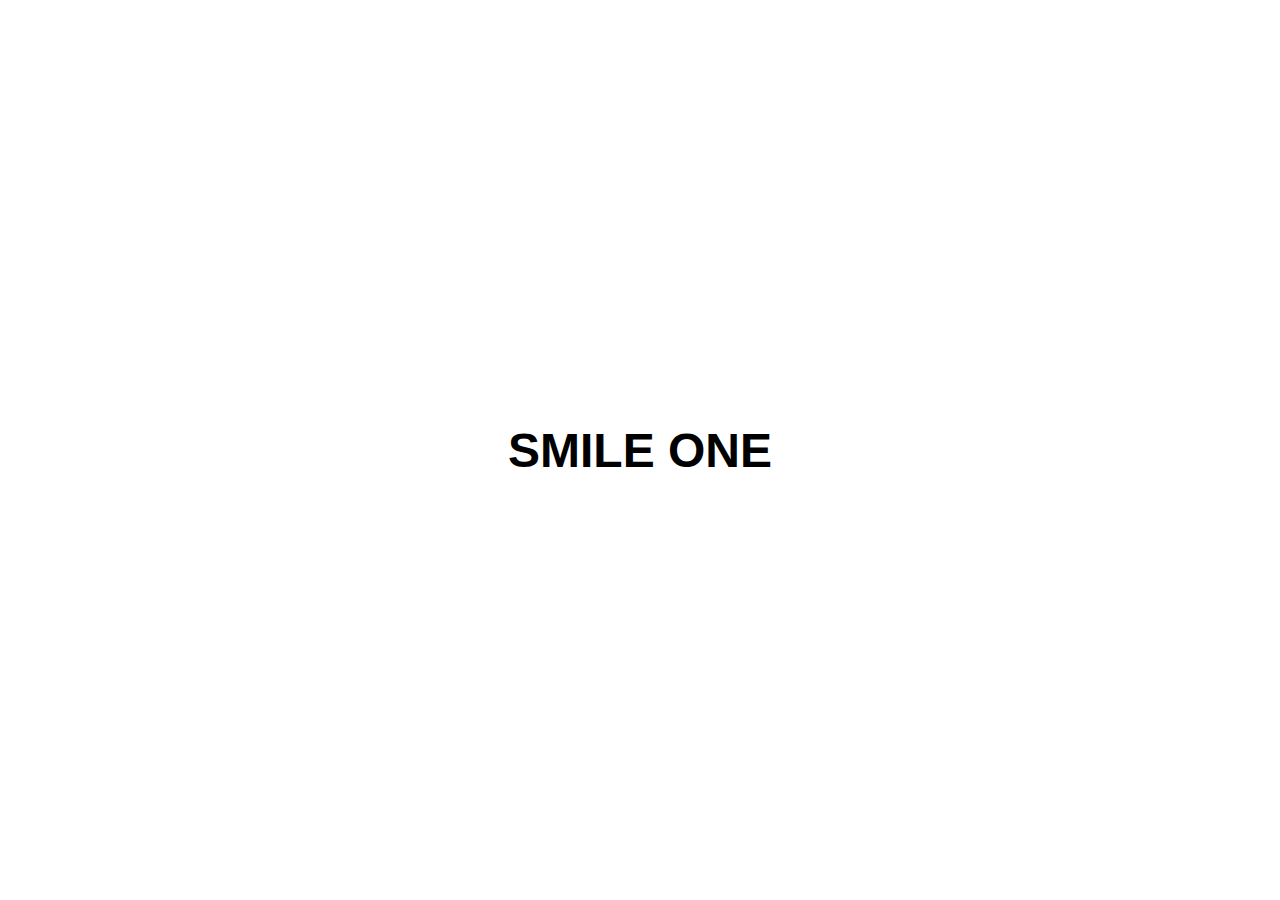
<file: index.html>
<!DOCTYPE html>
<html>
<head>
    <title>SmileOne</title>
    <style>
        body {
            margin: 0;
            height: 100vh;
            display: flex;
            justify-content: center;
            align-items: center;
            font-family: Arial, sans-serif;
        }
        h1 {
            font-size: 3rem;
            text-align: center;
            cursor: pointer; /* Makes the text clickable */
        }
        @media (max-width: 600px) {
            h1 {
                font-size: 2rem;
            }
        }
    </style>
</head>
<body>
    <h1 id="smileText">SMILE ONE</h1>

    <script>
        // Get the h1 element
        const smileText = document.getElementById("smileText");

        // Add a click event listener to change the text color
        smileText.addEventListener("click", function() {
            smileText.style.color = smileText.style.color === "blue" ? "black" : "blue";
        });
    </script>
</body>
</html>
</file>
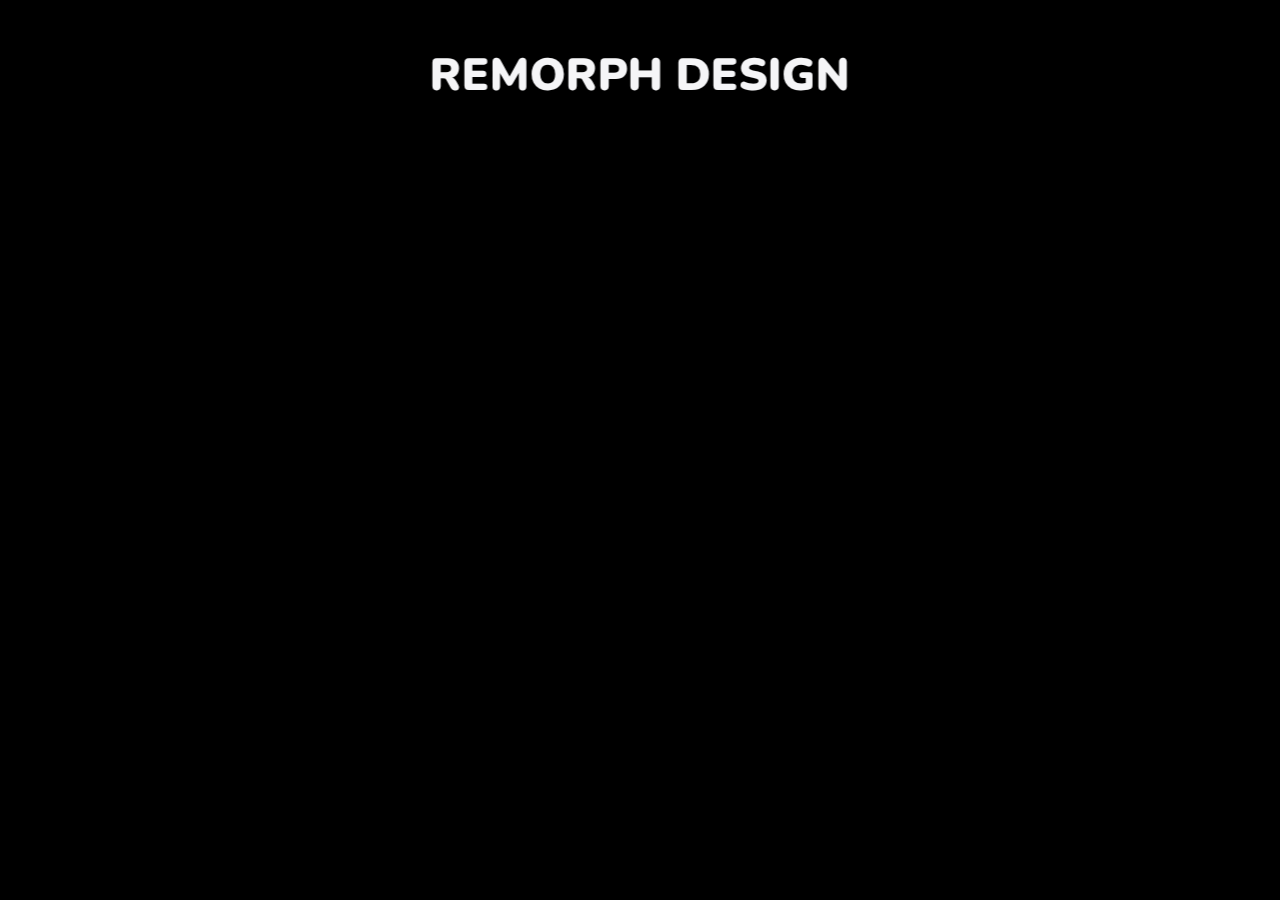
<file: 3D.html>
<!DOCTYPE html>
<html lang="en">
<head>
    <meta charset="UTF-8">
    <meta name="viewport" content="width=device-width, initial-scale=1.0, viewport-fit=cover">
    <meta http-equiv="Cache-Control" content="no-store">
    <title>Remorph Design - 3D</title>
    <link rel="icon" type="image/x-icon" href="/favicon/favicon.ico">
    <link rel="apple-touch-icon" sizes="180x180" href="/favicon/apple-touch-icon.png">
    <link rel="icon" type="image/png" sizes="192x192" href="/favicon/android-chrome-192x192.png">
    <link rel="icon" type="image/png" sizes="512x512" href="/favicon/android-chrome-512x512.png">
    <meta name="msapplication-TileImage" content="/favicon/ms-icon-150x150.png">
    <link rel="stylesheet" href="https://fonts.googleapis.com/css2?family=Nunito:wght@900&display=swap">
    <link rel="stylesheet" href="styles.css">
</head>
<body data-page="3D">
    <div class="container">
        <h1 id="title" class="title at-top">REMORPH DESIGN</h1>
        <div class="loading-message">Loading 3D viewer. This shouldn't take more than a minute.</div>
        <div class="error-message">Failed to load. Reload page or try from another browser or device please.</div>
        <div class="iframe-container">
            <iframe id="fullscreen-iframe" src="https://icloud114617.autodesk360.com/shares/public/SH30dd5QT870c25f12fcad51161a21665f9c?mode=embed" class="fullscreen-iframe" allowfullscreen="true" webkitallowfullscreen="true" mozallowfullscreen="true" frameborder="0"></iframe>
            <div class="iframe-bottom-mask"></div>
        </div>
    </div>
    <script src="scripts.js"></script>
</body>
</html>
</file>
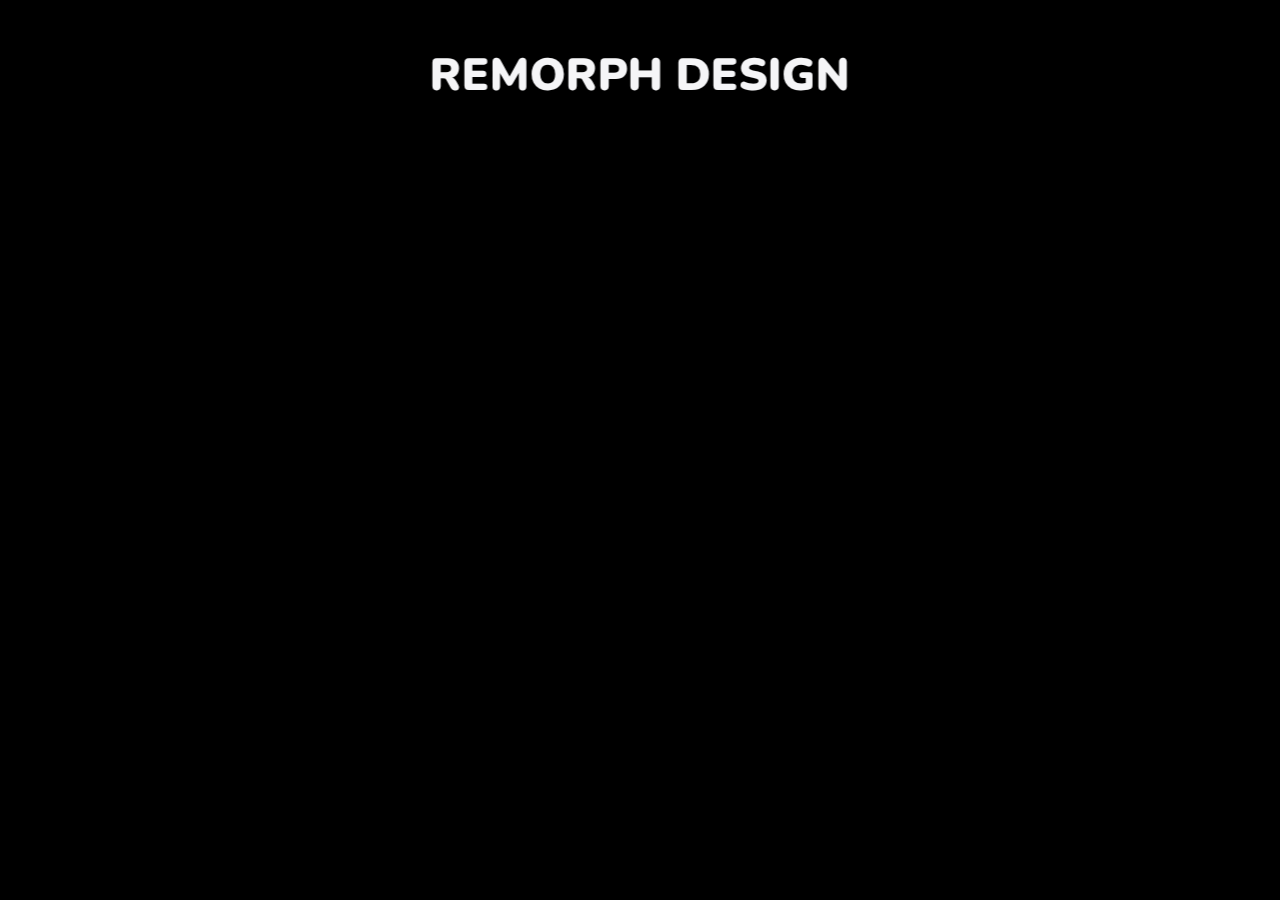
<file: CAD Preview.html>
<!DOCTYPE html>
<html lang="en">
<head>
    <meta charset="UTF-8">
    <meta name="viewport" content="width=device-width, initial-scale=1.0, viewport-fit=cover">
    <meta http-equiv="Cache-Control" content="no-store">
    <meta name="description" content="Endurance Open Source Filament 3D Printer">
    <title>Remorph Design Preview</title>
    <link rel="icon" type="image/x-icon" href="/favicon/favicon.ico">
    <link rel="apple-touch-icon" sizes="180x180" href="/favicon/apple-touch-icon.png">
    <link rel="icon" type="image/png" sizes="192x192" href="/favicon/android-chrome-192x192.png">
    <link rel="icon" type="image/png" sizes="512x512" href="/favicon/android-chrome-512x512.png">
    <meta name="msapplication-TileImage" content="/favicon/ms-icon-150x150.png">
    <link rel="stylesheet" href="https://fonts.googleapis.com/css2?family=Nunito:wght@900&display=swap">
    <link rel="stylesheet" href="styles.css">
</head>
<body data-page="CAD Preview">
    <div class="container">
        <h1 id="title" class="title at-top">REMORPH DESIGN</h1>
        <div class="loading-message">Loading 3D viewer. This shouldn't take more than a minute.</div>
        <div class="error-message">Failed to load. Reload page or try from another browser or device please.</div>
        <div class="iframe-container">
            <iframe id="fullscreen-iframe" src="https://icloud114617.autodesk360.com/shares/public/SH30dd5QT870c25f12fcad51161a21665f9c?mode=embed" class="fullscreen-iframe" allowfullscreen="true" webkitallowfullscreen="true" mozallowfullscreen="true" frameborder="0"></iframe>
            <div class="iframe-bottom-mask"></div>
        </div>
    </div>
    <script src="scripts.js"></script>
</body>
</html>
</file>
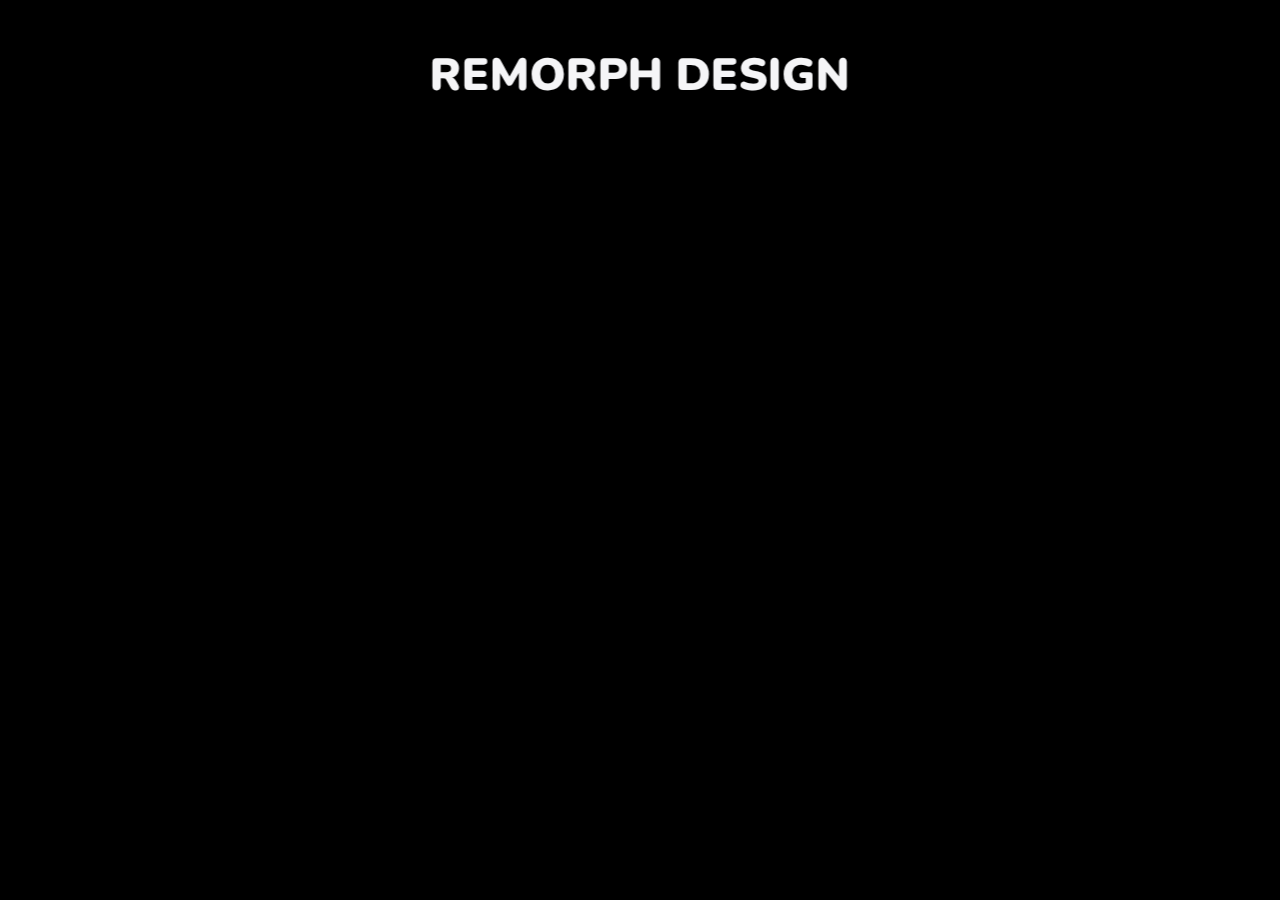
<file: CAD-Preview.html>
<!DOCTYPE html>
<html lang="en">
<head>
    <meta charset="UTF-8">
    <meta name="viewport" content="width=device-width, initial-scale=1.0, viewport-fit=cover">
    <meta http-equiv="Cache-Control" content="no-store">
    <meta name="description" content="Endurance filament 3D printer, with performance and user experience in mind.">
    <title>Remorph Design CAD Preview</title>
    <link rel="icon" type="image/x-icon" href="/favicon/favicon.ico">
    <link rel="apple-touch-icon" sizes="180x180" href="/favicon/apple-touch-icon.png">
    <link rel="icon" type="image/png" sizes="192x192" href="/favicon/android-chrome-192x192.png">
    <link rel="icon" type="image/png" sizes="512x512" href="/favicon/android-chrome-512x512.png">
    <meta name="msapplication-TileImage" content="/favicon/ms-icon-150x150.png">
    <link rel="stylesheet" href="https://fonts.googleapis.com/css2?family=Nunito:wght@900&display=swap">
    <link rel="stylesheet" href="styles.css">
</head>
<body data-page="CAD-Preview">
    <div class="container">
        <h1 id="title" class="title at-top">REMORPH DESIGN</h1>
        <div class="loading-message">Loading 3D viewer. This shouldn't take more than a minute.</div>
        <div class="error-message">Failed to load. Reload page or try from another browser or device please.</div>
        <div class="iframe-container">
            <iframe id="fullscreen-iframe" src="https://icloud114617.autodesk360.com/shares/public/SH30dd5QT870c25f12fcad51161a21665f9c?mode=embed" class="fullscreen-iframe" allowfullscreen="true" webkitallowfullscreen="true" mozallowfullscreen="true" frameborder="0"></iframe>
            <div class="iframe-bottom-mask"></div>
        </div>
    </div>
    <script src="scripts.js"></script>
</body>
</html>
</file>
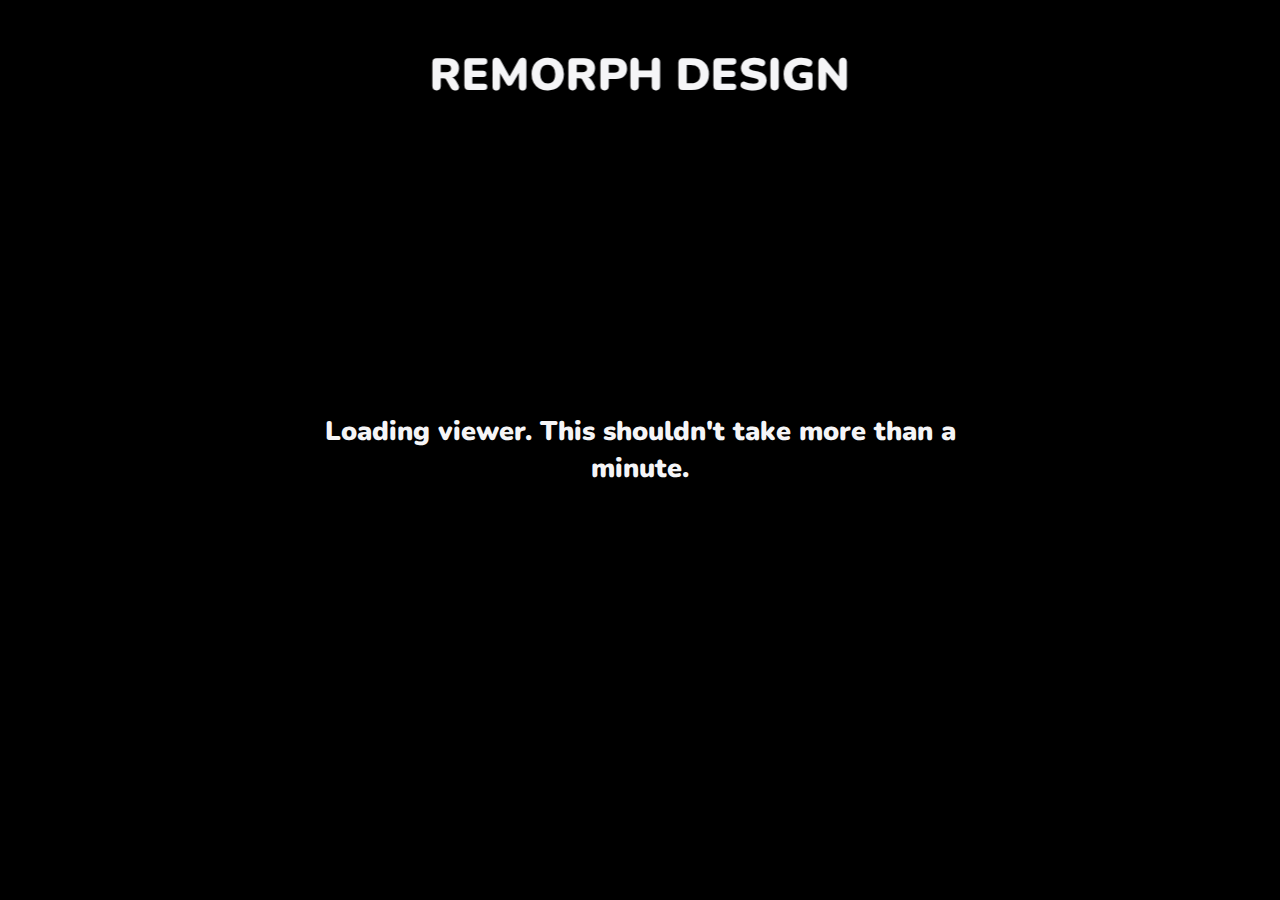
<file: cadpreview.html>
<!DOCTYPE html>
<html lang="en" style="touch-action: none;">
<head>
    <script>
        window.addEventListener('wheel', (e) => {
            if (e.ctrlKey || e.metaKey) e.preventDefault();
        }, { passive: false });
        document.addEventListener('gesturestart', (e) => e.preventDefault());
        document.addEventListener('gesturechange', (e) => e.preventDefault());
        document.addEventListener('gestureend', (e) => e.preventDefault());
        document.addEventListener('touchstart', (e) => {
            if (e.touches.length > 1) e.preventDefault();
        }, { passive: false });
    </script>
    <meta charset="UTF-8">
    <meta name="viewport" content="width=device-width, initial-scale=1.0, maximum-scale=1.0, user-scalable=no, viewport-fit=cover">
    <title>Remorph Design - CAD Preview
    </title> <meta name="description" content="Remorph Design: Open source industrial filament 3D printer. Initial public release early 2026. Remorph Design and features description. N23 BLDC Servos, Maxwell kinematic 307x307x304mm build volume, HEPA/carbon filtration.">
    <meta property="og:title" content="Open Source Remorph Design CAD webviewer, from any browser.">
    <meta property="og:description" content="Open Source Remorph Design CAD webviewer, from any browser.">
    <link rel="icon" type="image/x-icon" href="/favicon/favicon.ico">
    <link rel="apple-touch-icon" sizes="180x180" href="/favicon/apple-touch-icon.png">
    <link rel="icon" type="image/png" sizes="192x192" href="/favicon/android-chrome-192x192.png">
    <link rel="icon" type="image/png" sizes="512x512" href="/favicon/android-chrome-512x512.png">
    <meta name="msapplication-TileImage" content="/favicon/ms-icon-150x150.png">
    <link rel="stylesheet" href="https://fonts.googleapis.com/css2?family=Nunito:wght@900&display=swap">
    <link rel="stylesheet" href="styles.css">
    <style>
        html, body {
            touch-action: none !important;
            overflow: hidden !important;
        }
        .container, .loading-message, .error-message, .iframe-container, .wall-loading-message {
            touch-action: none !important;
        }
        .title {
            z-index: 1000;
        }
        .overlay {
            position: fixed;
            top: 0;
            left: 0;
            width: 100%;
            height: 100%;
            background: rgba(0, 0, 0, 1);
            z-index: 500;
            pointer-events: all !important;
            opacity: 1;
            transition: opacity 0.3s ease;
        }
        .overlay.hidden {
            opacity: 0;
        }
        .wall-loading-message {
            position: absolute;
            top: 50%;
            left: 50%;
            transform: translate(-50%, -50%);
            font-family: 'Nunito', Arial, sans-serif;
            font-weight: 900;
            font-size: calc(6vmin * 0.5);
            color: #f5f5f7;
            text-align: center;
            max-width: 90vw;
            animation: color-glow 2s ease-in-out infinite;
        }
        .loading-message, .error-message {
            display: none;
        }
        .iframe-container {
            opacity: 0;
            transition: opacity 0.3s ease;
        }
        .iframe-container.loaded {
            opacity: 1;
        }
    </style>
</head>
<body data-page="cadpreview" style="touch-action: none;">
    <div class="container">
        <h1 id="title" class="title at-top" title-tooltip="go back">REMORPH DESIGN</h1>
        <div class="overlay">
            <div class="wall-loading-message">Loading viewer. This shouldn't take more than a minute.</div>
        </div>
        <div class="loading-message">Loading viewer. This shouldn't take more than a minute.</div>
        <div class="error-message">Failed to load. Reload page or try from another browser or device please.</div>
        <div class="iframe-container"></div>
    </div>
    <script src="scripts.js"></script>
    <script>
        document.addEventListener('DOMContentLoaded', () => {
            console.log('DOMContentLoaded, starting iframe load');

            // Editable post-load delay (in milliseconds)
            const POST_LOAD_DELAY = 15000; // 15 seconds, change this to adjust delay (e.g., 10000 for 10 seconds)

            const overlay = document.querySelector('.overlay');
            const wallLoadingMessage = document.querySelector('.wall-loading-message');
            const loadingMessage = document.querySelector('.loading-message');
            const errorMessage = document.querySelector('.error-message');
            const iframeContainer = document.querySelector('.iframe-container');

            // Show loading message
            loadingMessage.style.display = 'block';
            console.log('Loading message shown');

            // Create iframe
            const iframe = document.createElement('iframe');
            iframe.id = 'fullscreen-iframe';
            iframe.src = 'https://icloud114617.autodesk360.com/shares/public/SH28cd1QT2badd0ea72b676ccee4ebc95c25?mode=embed';
            iframe.className = 'fullscreen-iframe';
            iframe.setAttribute('allowfullscreen', 'true');
            iframe.setAttribute('webkitallowfullscreen', 'true');
            iframe.setAttribute('mozallowfullscreen', 'true');
            iframe.setAttribute('frameborder', '0');
            console.log('Iframe created');

            // Create bottom mask
            const bottomMask = document.createElement('div');
            bottomMask.className = 'iframe-bottom-mask';
            console.log('Bottom mask created');

            // Append iframe and mask
            iframeContainer.appendChild(iframe);
            iframeContainer.appendChild(bottomMask);
            console.log('Iframe and mask appended');

            // Handle iframe load
            let hasLoaded = false;
            iframe.addEventListener('load', () => {
                console.log('Iframe load event triggered');
                try {
                    hasLoaded = true;
                    // Wait POST_LOAD_DELAY (7 seconds) after load
                    setTimeout(() => {
                        if (hasLoaded) {
                            loadingMessage.style.display = 'none';
                            overlay.classList.add('hidden');
                            setTimeout(() => {
                                overlay.style.display = 'none'; // Fully remove after fade
                            }, 300); // Match transition duration
                            iframeContainer.classList.add('loaded');
                            console.log(`Overlay hidden after ${POST_LOAD_DELAY/1000}-second post-load delay, iframe content likely rendered`);
                        }
                    }, POST_LOAD_DELAY);
                } catch (e) {
                    console.log('Iframe load error:', e);
                    // Defer error handling to timeout
                }
            });

            // Handle iframe timeout for error message
            setTimeout(() => {
                console.log('Iframe timeout triggered');
                if (!hasLoaded) {
                    loadingMessage.style.display = 'none';
                    errorMessage.style.display = 'block';
                    overlay.classList.add('hidden');
                    setTimeout(() => {
                        overlay.style.display = 'none';
                    }, 300);
                    console.log('Error message shown due to timeout, overlay hidden');
                }
            }, 59000);
        });
    </script>
</body>
</html>
</file>
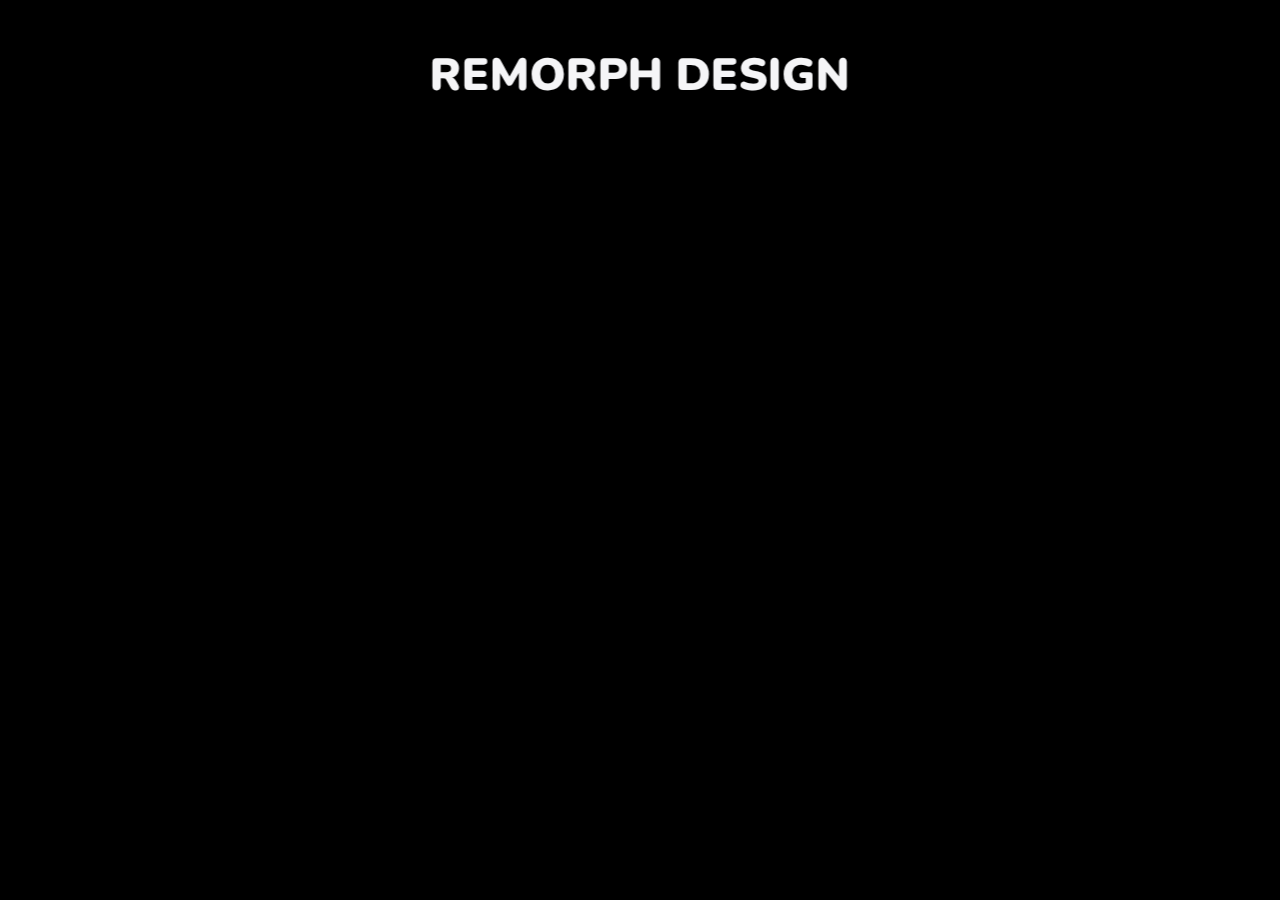
<file: cadreview.html>
<!DOCTYPE html>
<html lang="en">
<head>
    <meta charset="UTF-8">
    <meta name="viewport" content="width=device-width, initial-scale=1.0, viewport-fit=cover">
    <meta http-equiv="Cache-Control" content="no-store">
    <meta name="description" content="Endurance filament 3D printer, with performance and user experience in mind.">
    <title>Remorph Design - CAD Preview</title>
    <link rel="icon" type="image/x-icon" href="/favicon/favicon.ico">
    <link rel="apple-touch-icon" sizes="180x180" href="/favicon/apple-touch-icon.png">
    <link rel="icon" type="image/png" sizes="192x192" href="/favicon/android-chrome-192x192.png">
    <link rel="icon" type="image/png" sizes="512x512" href="/favicon/android-chrome-512x512.png">
    <meta name="msapplication-TileImage" content="/favicon/ms-icon-150x150.png">
    <link rel="stylesheet" href="https://fonts.googleapis.com/css2?family=Nunito:wght@900&display=swap">
    <link rel="stylesheet" href="styles.css">
</head>
<body data-page="cadpreview">
    <div class="container">
        <h1 id="title" class="title at-top">REMORPH DESIGN</h1>
        <div class="loading-message">Loading 3D viewer. This shouldn't take more than a minute.</div>
        <div class="error-message">Failed to load. Reload page or try from another browser or device please.</div>
        <div class="iframe-container">
            <iframe id="fullscreen-iframe" src="https://icloud114617.autodesk360.com/shares/public/SH30dd5QT870c25f12fcad51161a21665f9c?mode=embed" class="fullscreen-iframe" allowfullscreen="true" webkitallowfullscreen="true" mozallowfullscreen="true" frameborder="0"></iframe>
            <div class="iframe-bottom-mask"></div>
        </div>
    </div>
    <script src="scripts.js"></script>
</body>
</html>
</file>
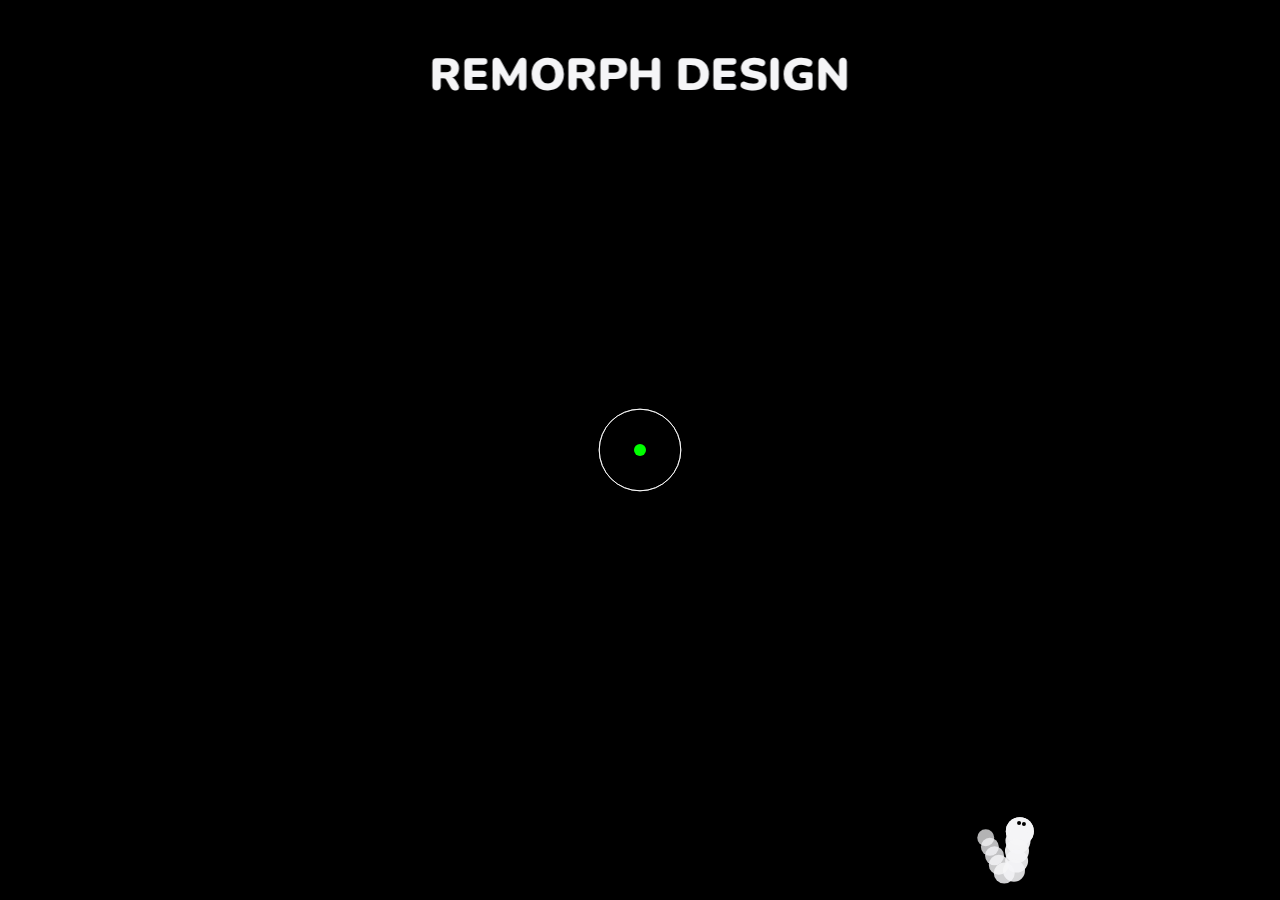
<file: feed.html>
<!DOCTYPE html>
<html lang="en">
<head>
    <meta charset="UTF-8">
    <meta name="viewport" content="width=device-width, initial-scale=1.0, maximum-scale=1.0, user-scalable=no, viewport-fit=cover">
    <title>Remorph Design</title>
    <link rel="icon" type="image/x-icon" href="/favicon/favicon.ico">
    <link rel="apple-touch-icon" sizes="180x180" href="/favicon/apple-touch-icon.png">
    <link rel="icon" type="image/png" sizes="192x192" href="/favicon/android-chrome-192x192.png">
    <link rel="icon" type="image/png" sizes="512x512" href="/favicon/android-chrome-512x512.png">
    <meta name="msapplication-TileImage" content="/favicon/ms-icon-150x150.png">
    <link rel="stylesheet" href="https://fonts.googleapis.com/css2?family=Nunito:wght@600;900&display=swap">
    <link rel="stylesheet" href="./styles.css">
    <style>
        [data-page="feed"] {
            touch-action: none;
            overflow: hidden;
            margin: 0;
            padding: 0;
        }
        [data-page="feed"] .title {
        cursor: pointer;
        z-index: 10;
        }
        [data-page="feed"] .container {
            touch-action: none;
            overflow: hidden;
            position: relative;
            margin: 0;
            padding: 0;
        }
        [data-page="feed"] #QuantumWaffle {
            position: absolute;
            top: 0;
            left: 0;
            width: 100vw;
            height: 100dvh;
            z-index: 1;
            touch-action: none;
        }
        [data-page="feed"] div#GizmoFluff.yap-buttons {
            display: flex;
            flex-direction: column;
            justify-content: center;
            align-items: center;
            gap: 6vmin;
            position: fixed;
            top: 50%;
            left: 50%;
            transform: translate(-50%, -50%);
            margin: 0;
            padding: 0;
            z-index: 2;
            touch-action: none;
        }
        [data-page="feed"] div#GizmoFluff.yap-buttons.hidden {
            display: none;
            visibility: hidden;
            pointer-events: none;
        }
        [data-page="feed"] div#GizmoFluff.yap-buttons button.yap-button {
            display: flex;
            justify-content: center;
            align-items: center;
            background: none;
            border: 2px solid #f5f5f7;
            border-radius: 1vmin;
            cursor: pointer;
            padding: 1.5vmin 3vmin;
            transition: transform 0.08s ease;
            touch-action: none;
            font-family: 'Nunito', sans-serif;
            font-weight: 600;
            font-size: 2.5vmin;
            color: #f5f5f7;
            text-align: center;
            white-space: nowrap;
            box-sizing: border-box;
            width: 25vmin;
            min-width: 25vmin;
            height: 8vmin;
            min-height: 8vmin;
            transform-origin: center;
        }
        [data-page="feed"] div#GizmoFluff.yap-buttons button.yap-button.tapped {
            transform: scale(0.9);
        }
        @media (max-width: 666px) {
            [data-page="feed"] div#GizmoFluff.yap-buttons {
                gap: 8vmin;
            }
            [data-page="feed"] div#GizmoFluff.yap-buttons button.yap-button {
                font-size: 4vmin;
                width: 42vmin;
                min-width: 42vmin;
                height: 12vmin;
                min-height: 12vmin;
                border-radius: 2vmin;
            }
            [data-page="feed"] div#GizmoFluff.yap-buttons button.yap-button.tapped {
                transform: scale(0.9);
            }
        }
    </style>
</head>
<body data-page="feed">
    <div class="container">
        <h1 id="title" class="title at-top">REMORPH DESIGN</h1>
        <canvas id="QuantumWaffle"></canvas>
        <div id="GizmoFluff" class="yap-buttons hidden">
            <button id="NoodleZap1" class="yap-button">COPY</button>
            <button id="NoodleZap2" class="yap-button">OPEN FORM</button>
        </div>
    </div>
    <script src="./scripts.js"></script>
    <script src="./yap.js"></script>
</body>
</html>
</file>
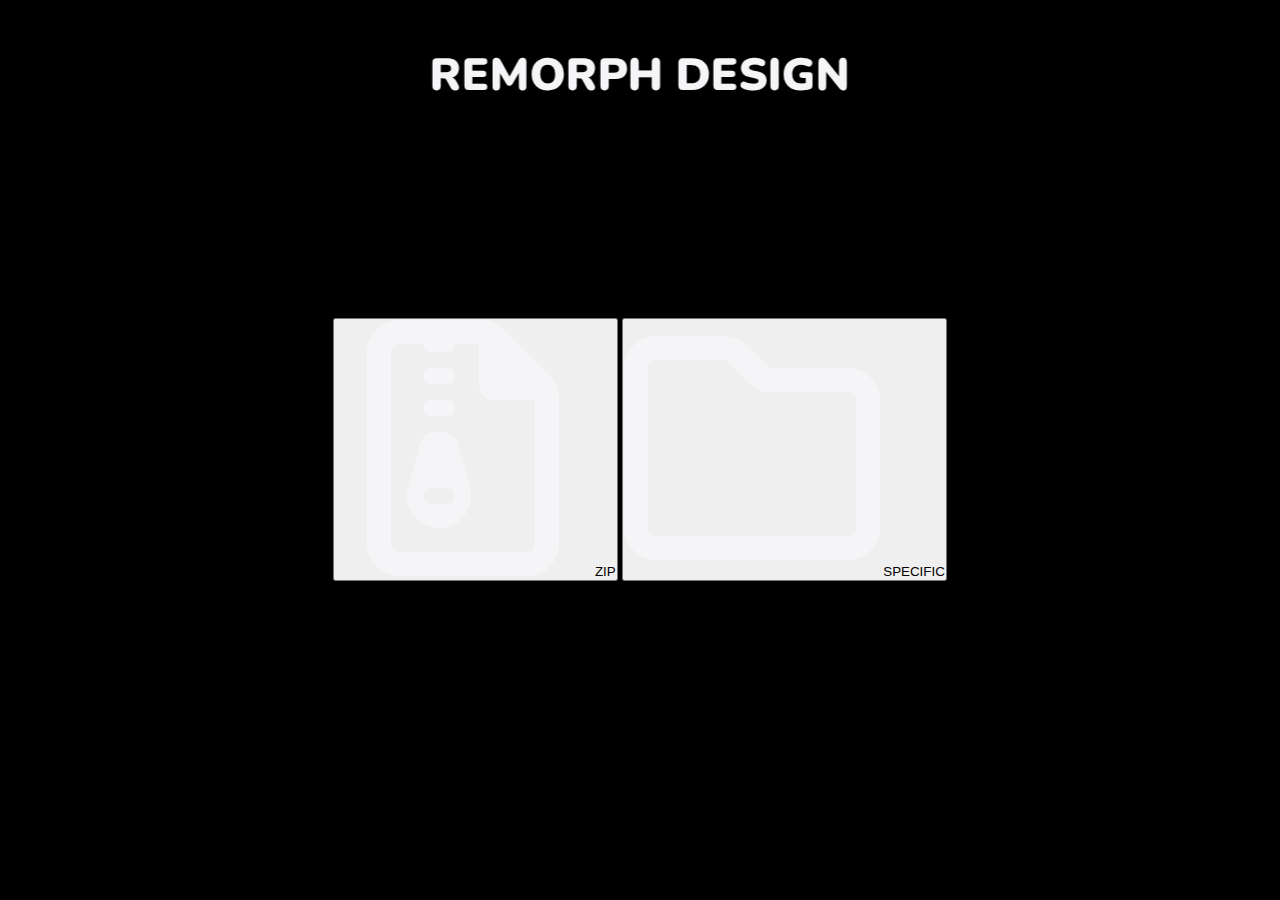
<file: files.html>
<!DOCTYPE html>
<html lang="en">
<head>
    <meta charset="UTF-8">
    <meta name="viewport" content="width=device-width, initial-scale=1.0, maximum-scale=1.0, user-scalable=no, viewport-fit=cover">
    <meta name="description" content="Endurance filament 3D printer, with performance and user experience in mind.">
    <title>Remorph Design - Files</title>
    <link rel="icon" type="image/x-icon" href="/favicon/favicon.ico">
    <link rel="apple-touch-icon" sizes="180x180" href="/favicon/apple-touch-icon.png">
    <link rel="icon" type="image/png" sizes="192x192" href="/favicon/android-chrome-192x192.png">
    <link rel="icon" type="image/png" sizes="512x512" href="/favicon/android-chrome-512x512.png">
    <meta name="msapplication-TileImage" content="/favicon/ms-icon-150x150.png">
    <link rel="stylesheet" href="https://fonts.googleapis.com/css2?family=Nunito:wght@900&display=swap">
    <link rel="stylesheet" href="styles.css?t=20250425">
</head>
<body data-page="files">
    <div class="container">
        <h1 id="title" class="title at-top">REMORPH DESIGN</h1>
        <div class="file-buttons">
            <button class="file-button">
                <img src="/images/zip_icon.png" alt="ZIP Download" class="file-icon">
                <span class="file-title">ZIP</span>
            </button>
            <button class="file-button">
                <img src="/images/folder_icon.png" alt="Specific Files" class="file-icon">
                <span class="file-title">SPECIFIC</span>
            </button>
        </div>
    </div>
    <script src="scripts.js?t=20250425"></script>
</body>
</html>
</file>
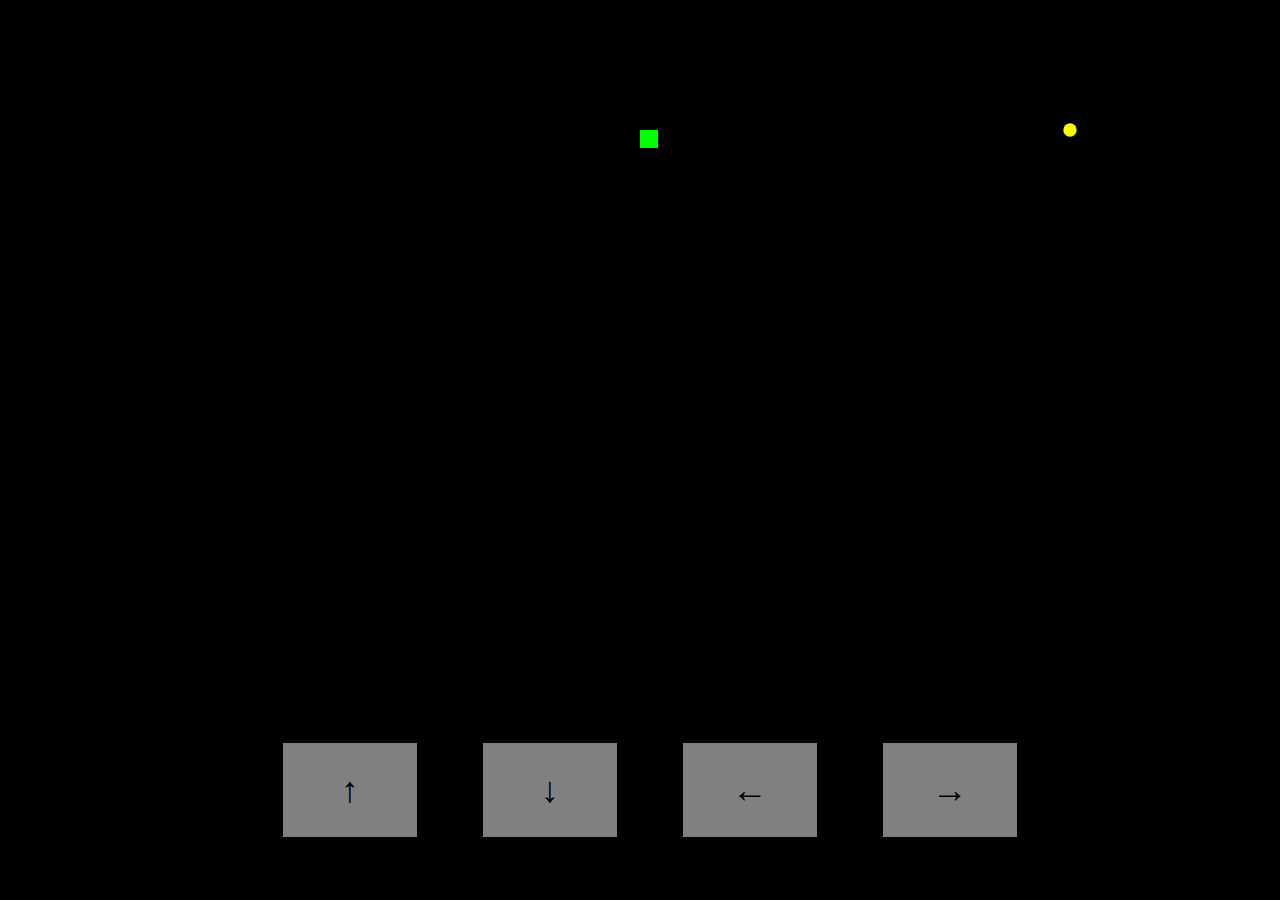
<file: mail.html>
<!DOCTYPE html>
<html lang="en">
<head>
    <meta charset="UTF-8">
    <meta name="viewport" content="width=device-width, initial-scale=1.0">
    <title>Snake Game</title>
    <style>
        body {
            display: flex;
            flex-direction: column;
            align-items: center;
            justify-content: center;
            height: 100vh;
            margin: 0;
            background-color: #000;
            font-family: Arial, sans-serif;
            color: white;
            overflow: hidden;
            padding-top: env(safe-area-inset-top);
            padding-bottom: env(safe-area-inset-bottom);
            padding-left: env(safe-area-inset-left);
            padding-right: env(safe-area-inset-right);
        }
        #gameCanvas {
            width: 100vw;
            height: 100vh;
            background-color: transparent;
            position: relative;
            z-index: 1;
            max-width: 100%;
            max-height: 100%;
        }
        #revealedImage {
            display: none;
            position: fixed;
            top: env(safe-area-inset-top);
            left: env(safe-area-inset-left);
            width: 100vw;
            height: 100vh;
            max-width: 100%;
            max-height: 100%;
            object-fit: contain;
            opacity: 0;
            z-index: -1;
            transition: opacity 0.5s ease;
        }
        #resetButton, #upButton, #downButton, #leftButton, #rightButton {
            display: none;
            position: fixed;
            font-size: 36px;
            background-color: #fff;
            border: 3px solid #000;
            border-radius: 0;
            color: #000;
            cursor: pointer;
            z-index: 5;
            display: flex;
            align-items: center;
            justify-content: center;
            text-align: center;
            opacity: 0.5;
        }
        #resetButton {
            left: 50%;
            transform: translateX(-50%);
            width: 580px;
            height: 100px;
        }
        #resetButton:active, #upButton:active, #downButton:active, #leftButton:active, #rightButton:active {
            background-color: #ccc;
            opacity: 0.5;
        }
        @media (max-width: 600px) {
            #resetButton {
                font-size: 28px;
                width: calc(90vw - 20px - env(safe-area-inset-left) - env(safe-area-inset-right));
                max-width: 464px;
                height: 80px;
            }
            #upButton, #downButton, #leftButton, #rightButton {
                font-size: 24px;
            }
        }
    </style>
</head>
<body>
    <canvas id="gameCanvas"></canvas>
    <button id="resetButton"></button>
    <button id="upButton">↑</button>
    <button id="downButton">↓</button>
    <button id="leftButton">←</button>
    <button id="rightButton">→</button>
    <img id="revealedImage" src="/images/box.png" alt="Box">
    <script>
        const canvas = document.getElementById('gameCanvas');
        const ctx = canvas.getContext('2d');
        const resetButton = document.getElementById('resetButton');
        const upButton = document.getElementById('upButton');
        const downButton = document.getElementById('downButton');
        const leftButton = document.getElementById('leftButton');
        const rightButton = document.getElementById('rightButton');
        const revealedImage = document.getElementById('revealedImage');
        const offscreenCanvas = document.createElement('canvas');
        const offscreenCtx = offscreenCanvas.getContext('2d');
        let gridSize = 20;
        let tileCountX, tileCountY;
        let snake, food, direction, gameLoop;
        let buttonAreas = [];
        let eatenFoodPositions = [];
        let foodEatenTotal = 0;
        let foodEatenCurrent = 0;
        let isGameOver = false;
        let hasFadedOut = false;
        let lastTime = 0;
        const baseMoveDuration = 100;
        let moveDuration = baseMoveDuration;
        let moveProgress = 0;
        const maxFoodPlacementRetries = 200;
        let speedMultiplier = 1;
        const maxSpeedMultiplier = 6;
        const accelerationRate = 0.02;
        let heldKeys = new Set();
        function updateButtonAreas() {
            buttonAreas = [];
            const buttonWidth = 7;
            const buttonHeight = 5;
            const gap = 3;
            const totalWidth = 4 * buttonWidth + 3 * gap;
            const startX = Math.floor((tileCountX - totalWidth) / 2) + 1;
            const startY = tileCountY - buttonHeight - 3;
            buttonAreas.push({ x: startX, y: startY, width: buttonWidth, height: buttonHeight });
            buttonAreas.push({ x: startX + buttonWidth + gap, y: startY, width: buttonWidth, height: buttonHeight });
            buttonAreas.push({ x: startX + 2 * (buttonWidth + gap), y: startY, width: buttonWidth, height: buttonHeight });
            buttonAreas.push({ x: startX + 3 * (buttonWidth + gap), y: startY, width: buttonWidth, height: buttonHeight });
            const safeAreaBottom = parseFloat(getComputedStyle(document.body).paddingBottom) || 0;
            const safeAreaLeft = parseFloat(getComputedStyle(document.body).paddingLeft) || 0;
            const buttonPixelWidth = buttonWidth * gridSize;
            const buttonPixelHeight = buttonHeight * gridSize;
            upButton.style.width = `${buttonPixelWidth}px`;
            upButton.style.height = `${buttonPixelHeight}px`;
            upButton.style.left = `${startX * gridSize + safeAreaLeft}px`;
            upButton.style.bottom = `${(tileCountY - startY - buttonHeight) * gridSize + safeAreaBottom}px`;
            downButton.style.width = `${buttonPixelWidth}px`;
            downButton.style.height = `${buttonPixelHeight}px`;
            downButton.style.left = `${(startX + buttonWidth + gap) * gridSize + safeAreaLeft}px`;
            downButton.style.bottom = `${(tileCountY - startY - buttonHeight) * gridSize + safeAreaBottom}px`;
            leftButton.style.width = `${buttonPixelWidth}px`;
            leftButton.style.height = `${buttonPixelHeight}px`;
            leftButton.style.left = `${(startX + 2 * (buttonWidth + gap)) * gridSize + safeAreaLeft}px`;
            leftButton.style.bottom = `${(tileCountY - startY - buttonHeight) * gridSize + safeAreaBottom}px`;
            rightButton.style.width = `${buttonPixelWidth}px`;
            rightButton.style.height = `${buttonPixelHeight}px`;
            rightButton.style.left = `${(startX + 3 * (buttonWidth + gap)) * gridSize + safeAreaLeft}px`;
            rightButton.style.bottom = `${(tileCountY - startY - buttonHeight) * gridSize + safeAreaBottom}px`;
        }
        function isPointInButtons(x, y) {
            return buttonAreas.some(area => 
                x >= area.x &&
                x < area.x + area.width &&
                y >= area.y &&
                y < area.y + area.height
            );
        }
        function isPointNearButtons(x, y) {
            const buffer = 3;
            return buttonAreas.some(area => 
                x >= area.x - buffer &&
                x < area.x + area.width + buffer &&
                y >= area.y - buffer &&
                y < area.y + area.height + buffer
            );
        }
        function isAccelerating() {
            if (heldKeys.has('ArrowUp') && direction.y === -1) return true;
            if (heldKeys.has('ArrowDown') && direction.y === 1) return true;
            if (heldKeys.has('ArrowLeft') && direction.x === -1) return true;
            if (heldKeys.has('ArrowRight') && direction.x === 1) return true;
            return false;
        }
        function initGame() {
            if (gameLoop) cancelAnimationFrame(gameLoop);
            const totalButtonWidthCases = 4 * 7 + 3 * 3;
            gridSize = Math.max(12, Math.min(20, Math.floor(Math.max(100, window.innerWidth) * 0.9 / totalButtonWidthCases)));
            tileCountX = Math.floor(Math.max(100, window.innerWidth) / gridSize);
            tileCountY = Math.floor(Math.max(100, window.innerHeight) / gridSize);
            canvas.width = tileCountX * gridSize;
            canvas.height = tileCountY * gridSize;
            offscreenCanvas.width = canvas.width;
            offscreenCanvas.height = canvas.height;
            updateButtonAreas();
            resetButton.style.bottom = `calc(${3 * gridSize}px + env(safe-area-inset-bottom))`;
            snake = [{ x: Math.floor(tileCountX / 2), y: 0, renderX: Math.floor(tileCountX / 2), renderY: 0 }];
            direction = { x: 0, y: 1 };
            foodEatenCurrent = 0;
            foodEatenTotal = 0;
            eatenFoodPositions = [];
            isGameOver = false;
            moveProgress = 0;
            speedMultiplier = 1;
            moveDuration = baseMoveDuration;
            heldKeys.clear();
            resetButton.style.display = 'none';
            upButton.style.display = 'flex';
            downButton.style.display = 'flex';
            leftButton.style.display = 'flex';
            rightButton.style.display = 'flex';
            canvas.style.display = 'block';
            revealedImage.style.display = 'none';
            food = null;
            placeFood();
            draw();
            lastTime = performance.now();
            gameLoop = requestAnimationFrame(gameTick);
        }
        function placeFood(retryCount = 0) {
            if (retryCount >= maxFoodPlacementRetries) {
                food = { x: 3, y: 3 };
                return;
            }
            const edgeBuffer = 3;
            food = {
                x: Math.floor(Math.random() * (tileCountX - 2 * edgeBuffer)) + edgeBuffer,
                y: Math.floor(Math.random() * (tileCountY - 2 * edgeBuffer)) + edgeBuffer
            };
            if (snake.some(segment => segment.x === food.x && segment.y === food.y) ||
                isPointNearButtons(food.x, food.y)) {
                placeFood(retryCount + 1);
            }
        }
        function draw() {
            offscreenCtx.clearRect(0, 0, offscreenCanvas.width, offscreenCanvas.height);
            snake.forEach((segment, index) => {
                offscreenCtx.fillStyle = index === 0 ? '#0f0' : '#0a0';
                offscreenCtx.fillRect(segment.renderX * gridSize, segment.renderY * gridSize, gridSize - 2, gridSize - 2);
            });
            if (food) {
                offscreenCtx.fillStyle = '#ff0';
                offscreenCtx.beginPath();
                offscreenCtx.arc(
                    food.x * gridSize + gridSize / 2,
                    food.y * gridSize + gridSize / 2,
                    gridSize / 3,
                    0,
                    Math.PI * 2
                );
                offscreenCtx.fill();
            }
            ctx.clearRect(0, 0, canvas.width, canvas.height);
            ctx.drawImage(offscreenCanvas, 0, 0);
        }
        function gameTick(timestamp) {
            if (isGameOver) return;
            const deltaTime = Math.min(timestamp - lastTime, 100);
            lastTime = timestamp;
            if (isAccelerating()) {
                speedMultiplier = Math.min(speedMultiplier + accelerationRate, maxSpeedMultiplier);
            } else {
                speedMultiplier = 1;
            }
            moveDuration = baseMoveDuration / speedMultiplier;
            moveProgress += deltaTime / moveDuration;
            if (moveProgress >= 1) {
                update();
                moveProgress = 0;
            }
            snake.forEach((segment, index) => {
                if (index === 0) {
                    segment.renderX = segment.x + direction.x * moveProgress;
                    segment.renderY = segment.y + direction.y * moveProgress;
                } else {
                    const prevSegment = snake[index - 1];
                    const dx = prevSegment.x - segment.x;
                    const dy = prevSegment.y - segment.y;
                    segment.renderX = segment.x + dx * moveProgress;
                    segment.renderY = segment.y + dy * moveProgress;
                }
            });
            draw();
            gameLoop = requestAnimationFrame(gameTick);
        }
        function update() {
            const head = { x: snake[0].x + direction.x, y: snake[0].y + direction.y };
            if (head.x < 0 || head.x >= tileCountX || head.y < 0 || head.y >= tileCountY || isPointInButtons(head.x, head.y)) {
                gameOver();
                return;
            }
            for (let i = 1; i < snake.length; i++) {
                if (head.x === snake[i].x && head.y === snake[i].y) {
                    gameOver();
                    return;
                }
            }
            snake.unshift({ x: head.x, y: head.y, renderX: head.x, renderY: head.y });
            if (food && head.x === food.x && head.y === food.y) {
                foodEatenTotal++;
                foodEatenCurrent++;
                eatenFoodPositions.push({ x: food.x, y: food.y });
                placeFood();
                if (!hasFadedOut && foodEatenCurrent >= 2) {
                    revealedImage.style.display = 'block';
                    revealedImage.style.opacity = foodEatenCurrent === 2 ? 0.5 : Math.max(0, parseFloat(revealedImage.style.opacity) - 0.1);
                    if (revealedImage.style.opacity <= 0) {
                        hasFadedOut = true;
                        revealedImage.style.display = 'none';
                    }
                }
            }
            const tail = snake[snake.length - 1];
            const foodIndex = eatenFoodPositions.findIndex(pos => pos.x === tail.x && pos.y === tail.y);
            if (foodIndex !== -1) {
                eatenFoodPositions.splice(foodIndex, 1);
            } else {
                snake.pop();
            }
        }
        function gameOver() {
            if (isGameOver) return;
            isGameOver = true;
            resetButton.textContent = foodEatenTotal;
            resetButton.style.display = 'flex';
            upButton.style.display = 'none';
            downButton.style.display = 'none';
            leftButton.style.display = 'none';
            rightButton.style.display = 'none';
            cancelAnimationFrame(gameLoop);
        }
        document.addEventListener('keydown', (e) => {
            if (isGameOver) return;
            if (e.key === 'ArrowUp' && direction.y === 0) direction = { x: 0, y: -1 };
            if (e.key === 'ArrowDown' && direction.y === 0) direction = { x: 0, y: 1 };
            if (e.key === 'ArrowLeft' && direction.x === 0) direction = { x: -1, y: 0 };
            if (e.key === 'ArrowRight' && direction.x === 0) direction = { x: 1, y: 0 };
            heldKeys.add(e.key);
        });
        document.addEventListener('keyup', (e) => {
            heldKeys.delete(e.key);
        });
        upButton.addEventListener('click', () => {
            if (isGameOver) return;
            if (direction.y === 0) direction = { x: 0, y: -1 };
        });
        downButton.addEventListener('click', () => {
            if (isGameOver) return;
            if (direction.y === 0) direction = { x: 0, y: 1 };
        });
        leftButton.addEventListener('click', () => {
            if (isGameOver) return;
            if (direction.x === 0) direction = { x: -1, y: 0 };
        });
        rightButton.addEventListener('click', () => {
            if (isGameOver) return;
            if (direction.x === 0) direction = { x: 1, y: 0 };
        });
        resetButton.addEventListener('click', () => {
            foodEatenTotal = 0;
            initGame();
        });
        window.addEventListener('resize', initGame);
        initGame();
    </script>
</body>
</html>
</file>
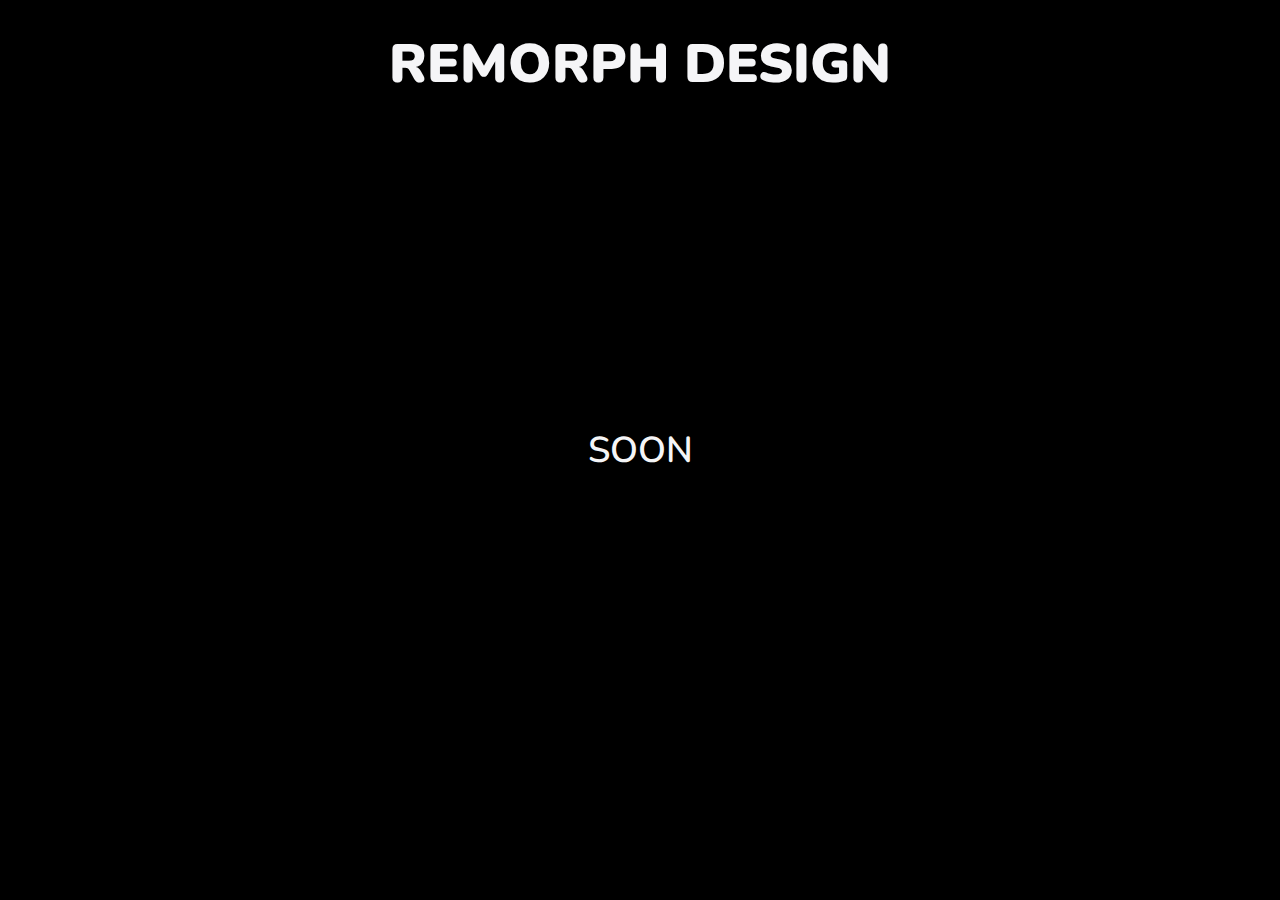
<file: more.html>
<!DOCTYPE html>
<html lang="en">
<head>
    <meta charset="UTF-8">
    <meta name="viewport" content="width=device-width, initial-scale=1.0, maximum-scale=1.0, user-scalable=no, viewport-fit=cover">
    <title>Remorph Design - Shop</title>
    <link rel="icon" type="image/x-icon" href="/favicon/favicon.ico">
    <link rel="apple-touch-icon" sizes="180x180" href="/favicon/apple-touch-icon.png">
    <link rel="icon" type="image/png" sizes="192x192" href="/favicon/android-chrome-192x192.png">
    <link rel="icon" type="image/png" sizes="512x512" href="/favicon/android-chrome-512x512.png">
    <meta name="msapplication-TileImage" content="/favicon/ms-icon-150x150.png">
    <link rel="stylesheet" href="https://fonts.googleapis.com/css2?family=Nunito:wght@900&display=swap">
    <style>
        :root {
            --title-font-size: 6vmin;
            --menu-font-size: 4vmin;
            --transition-duration: 0.3s;
            --safe-area-top: env(safe-area-inset-top, 0);
            --viewport-height: 100vh;
            --transition-easing: cubic-bezier(0, 0, 0.58, 1);
        }

        @media (max-width: 666px) {
            :root {
                --title-font-size: 7vmin;
                --menu-font-size: 6vmin;
            }
        }

        @supports (height: 100dvh) {
            :root {
                --viewport-height: 100dvh;
            }
        }

        * {
            margin: 0;
            padding: 0;
            box-sizing: border-box;
        }

        html, body {
            width: 100vw;
            height: var(--viewport-height);
            min-height: var(--viewport-height);
            font-family: 'Nunito', Arial, sans-serif;
            background: black;
            overflow: hidden;
            overscroll-behavior: none;
            touch-action: none;
            -webkit-user-select: none;
            user-select: none;
            -webkit-text-size-adjust: none;
            -webkit-touch-callout: none;
        }

        .container {
            width: 100vw;
            height: var(--viewport-height);
            display: flex;
            flex-direction: column;
            align-items: center;
            justify-content: center;
            position: relative;
            overflow: hidden;
            touch-action: none;
            -webkit-user-select: none;
            user-select: none;
        }

        .title {
            font-size: var(--title-font-size);
            color: #f5f5f7;
            font-weight: 900;
            text-align: center;
            position: fixed; /* Changed from absolute to fixed for consistent positioning */
            top: calc(0.5 * var(--title-font-size) + var(--safe-area-top));
            left: 50%;
            transform: translateX(-50%);
            width: 100%; /* Ensure full width for centering */
            max-width: 90vw; /* Prevent overflow on narrow screens */
            white-space: nowrap;
            backface-visibility: hidden;
            will-change: transform;
            transition: top var(--transition-duration) var(--transition-easing);
            z-index: 10;
            cursor: pointer;
        }

        @media (orientation: landscape) and (max-height: 400px) {
            .title {
                top: calc(0.25 * var(--title-font-size) + var(--safe-area-top));
            }
        }

        .soon-message {
            font-size: var(--menu-font-size);
            color: #f5f5f7;
            font-weight: 600;
            text-align: center;
            position: absolute;
            top: 50%;
            left: 50%;
            transform: translate(-50%, -50%);
            white-space: nowrap;
            z-index: 1;
            touch-action: none;
            -webkit-user-select: none;
            user-select: none;
            -webkit-touch-callout: none;
        }
    </style>
</head>
<body data-page="shop">
    <div class="container">
        <h1 id="title" class="title">REMORPH DESIGN</h1>
        <div class="soon-message">SOON</div>
    </div>
    <script>
        document.addEventListener('DOMContentLoaded', () => {
            const title = document.getElementById('title');
            title.addEventListener('click', () => {
                window.location.href = 'https://www.remorphdesign.com/?menu=visible';
            });

            // Prevent zooming
            window.addEventListener('wheel', (e) => {
                if (e.ctrlKey || e.metaKey) e.preventDefault();
            }, { passive: false });
            document.addEventListener('gesturestart', (e) => e.preventDefault());
            document.addEventListener('gesturechange', (e) => e.preventDefault());
            document.addEventListener('gestureend', (e) => e.preventDefault());
            document.addEventListener('touchstart', (e) => {
                if (e.touches.length > 1) e.preventDefault();
            }, { passive: false });
            document.addEventListener('touchmove', (e) => {
                e.preventDefault();
            }, { passive: false });

            // Force re-center title on load and resize
            function centerTitle() {
                title.style.left = '50%';
                title.style.transform = 'translateX(-50%)';
            }
            centerTitle();
            window.addEventListener('resize', centerTitle);
        });
    </script>
</body>
</html>
</file>
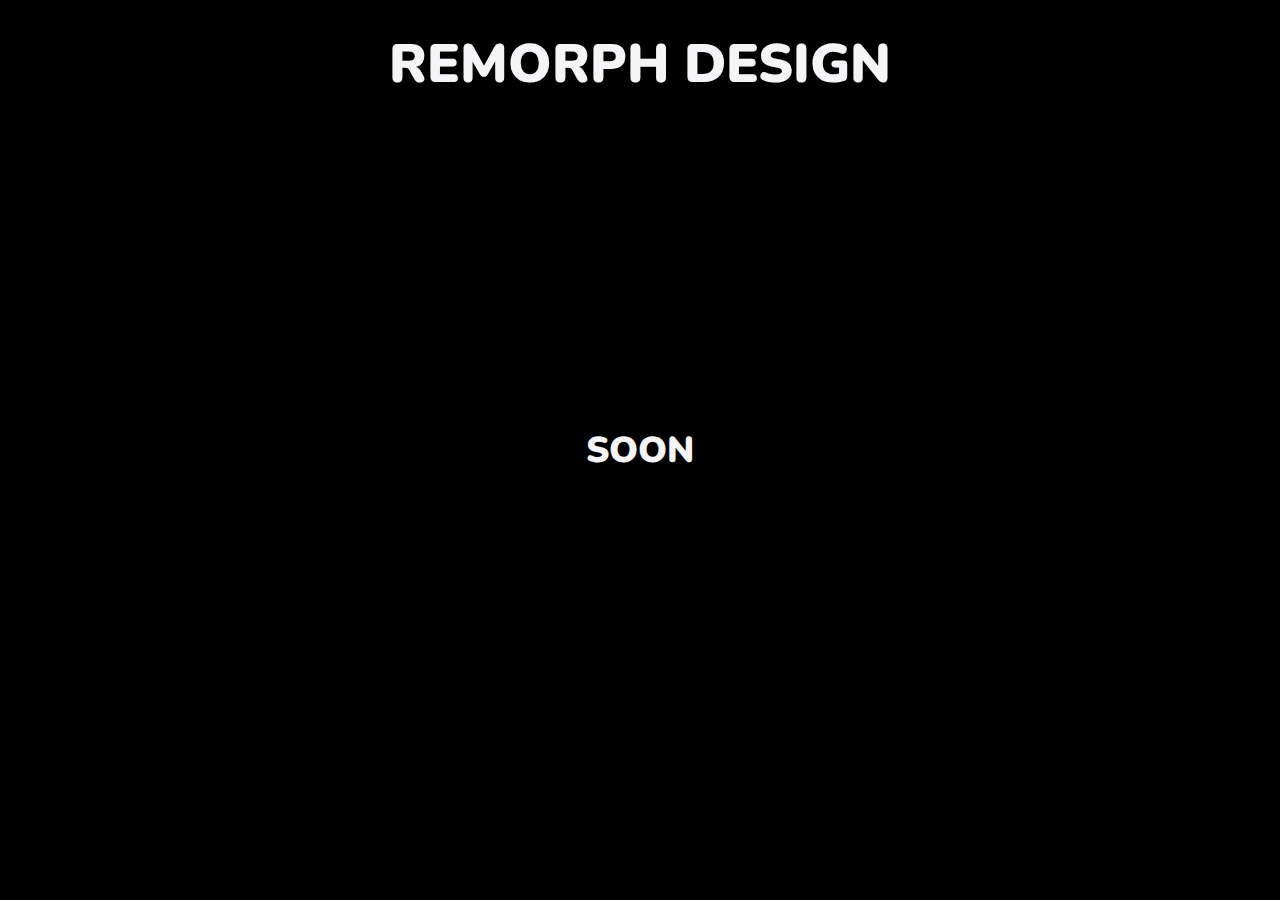
<file: shop.html>
<!DOCTYPE html>
<html lang="en">
<head>
    <meta charset="UTF-8">
    <meta name="viewport" content="width=device-width, initial-scale=1.0, maximum-scale=1.0, user-scalable=no, viewport-fit=cover">
    <title>Remorph Design - Shop</title>
    <link rel="icon" type="image/x-icon" href="/favicon/favicon.ico">
    <link rel="apple-touch-icon" sizes="180x180" href="/favicon/apple-touch-icon.png">
    <link rel="icon" type="image/png" sizes="192x192" href="/favicon/android-chrome-192x192.png">
    <link rel="icon" type="image/png" sizes="512x512" href="/favicon/android-chrome-512x512.png">
    <meta name="msapplication-TileImage" content="/favicon/ms-icon-150x150.png">
    <link rel="stylesheet" href="https://fonts.googleapis.com/css2?family=Nunito:wght@900&display=swap">
    <style>
        :root {
            --title-font-size: 6vmin;
            --menu-font-size: 4vmin;
            --transition-duration: 0.3s;
            --safe-area-top: env(safe-area-inset-top, 0);
            --viewport-height: 100vh;
            --transition-easing: cubic-bezier(0, 0, 0.58, 1);
        }

        @media (max-width: 666px) {
            :root {
                --title-font-size: 7vmin;
                --menu-font-size: 6vmin;
            }
        }

        @supports (height: 100dvh) {
            :root {
                --viewport-height: 100dvh;
            }
        }

        * {
            margin: 0;
            padding: 0;
            box-sizing: border-box;
        }

        html, body {
            width: 100vw;
            height: var(--viewport-height);
            min-height: var(--viewport-height);
            font-family: 'Nunito', Arial, sans-serif;
            background: black;
            overflow: hidden;
            overscroll-behavior: none;
            touch-action: none;
            -webkit-user-select: none;
            user-select: none;
            -webkit-text-size-adjust: none;
            -webkit-touch-callout: none;
        }

        .container {
            width: 100vw;
            height: var(--viewport-height);
            display: flex;
            flex-direction: column;
            align-items: center;
            justify-content: center;
            position: relative;
            overflow: hidden;
            touch-action: none;
            -webkit-user-select: none;
            user-select: none;
        }

        .title {
            font-size: var(--title-font-size);
            color: #f5f5f7;
            font-weight: 900;
            text-align: center;
            position: fixed; /* Changed from absolute to fixed for consistent positioning */
            top: calc(0.5 * var(--title-font-size) + var(--safe-area-top));
            left: 50%;
            transform: translateX(-50%);
            width: 100%; /* Ensure full width for centering */
            max-width: 90vw; /* Prevent overflow on narrow screens */
            white-space: nowrap;
            backface-visibility: hidden;
            will-change: transform;
            transition: top var(--transition-duration) var(--transition-easing);
            z-index: 10;
            cursor: pointer;
        }

        @media (orientation: landscape) and (max-height: 400px) {
            .title {
                top: calc(0.25 * var(--title-font-size) + var(--safe-area-top));
            }
        }

        .soon-message {
            font-size: var(--menu-font-size);
            color: #f5f5f7;
            font-weight: 900;
            text-align: center;
            position: absolute;
            top: 50%;
            left: 50%;
            transform: translate(-50%, -50%);
            white-space: nowrap;
            z-index: 1;
            touch-action: none;
            -webkit-user-select: none;
            user-select: none;
            -webkit-touch-callout: none;
        }
    </style>
</head>
<body data-page="shop">
    <div class="container">
        <h1 id="title" class="title">REMORPH DESIGN</h1>
        <div class="soon-message">SOON</div>
    </div>
    <script>
        document.addEventListener('DOMContentLoaded', () => {
            const title = document.getElementById('title');
            title.addEventListener('click', () => {
                window.location.href = 'https://www.remorphdesign.com/?menu=visible';
            });

            // Prevent zooming
            window.addEventListener('wheel', (e) => {
                if (e.ctrlKey || e.metaKey) e.preventDefault();
            }, { passive: false });
            document.addEventListener('gesturestart', (e) => e.preventDefault());
            document.addEventListener('gesturechange', (e) => e.preventDefault());
            document.addEventListener('gestureend', (e) => e.preventDefault());
            document.addEventListener('touchstart', (e) => {
                if (e.touches.length > 1) e.preventDefault();
            }, { passive: false });
            document.addEventListener('touchmove', (e) => {
                e.preventDefault();
            }, { passive: false });

            // Force re-center title on load and resize
            function centerTitle() {
                title.style.left = '50%';
                title.style.transform = 'translateX(-50%)';
            }
            centerTitle();
            window.addEventListener('resize', centerTitle);
        });
    </script>
</body>
</html>
</file>
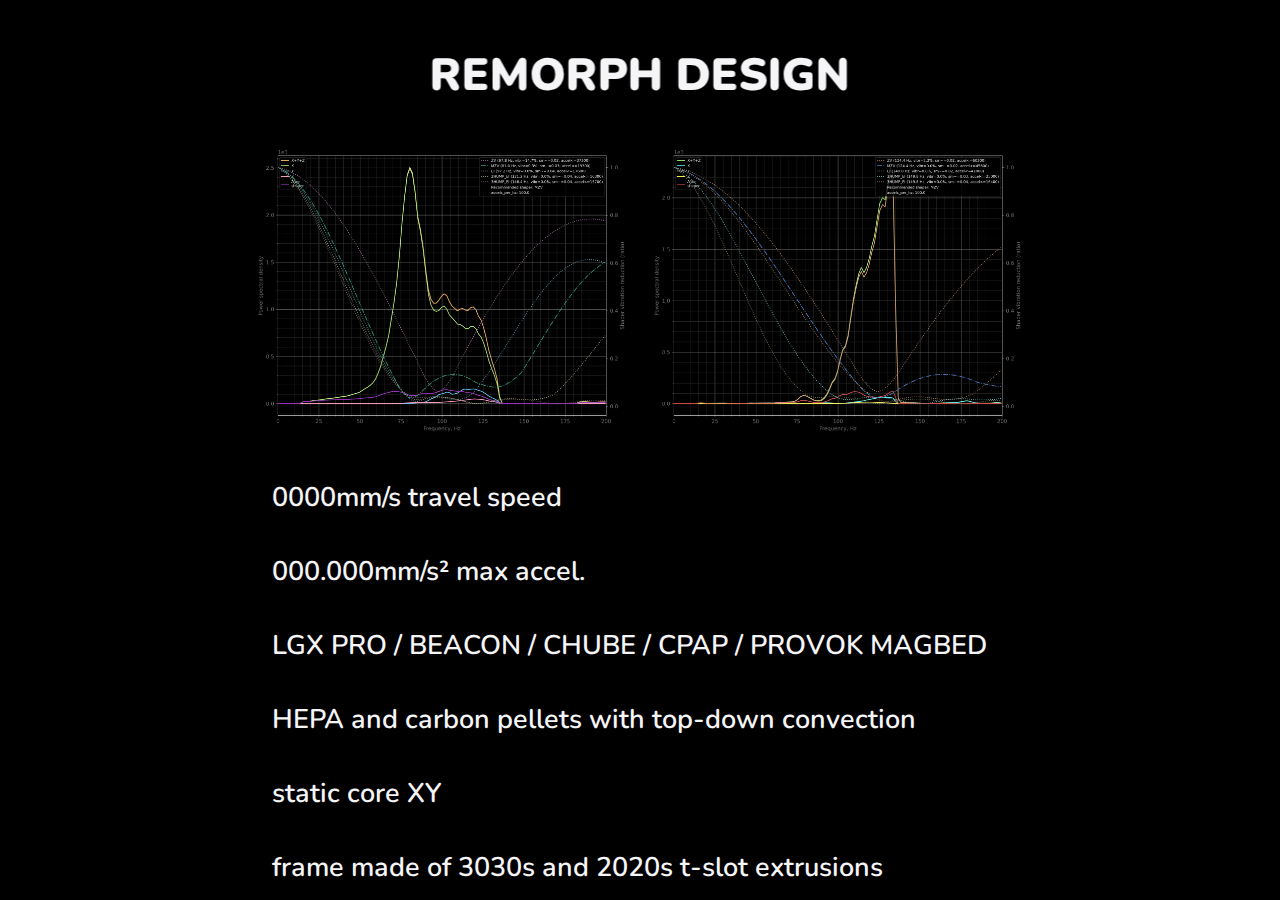
<file: specs.html>
<!DOCTYPE html>
<html lang="en">
<head>
    <meta charset="UTF-8">
    <meta name="viewport" content="width=device-width, initial-scale=1.0, maximum-scale=5, user-scalable=yes, viewport-fit=cover">
    <title>Remorph Design - Specs</title>
    <link rel="icon" type="image/x-icon" href="/favicon/favicon.ico">
    <link rel="apple-touch-icon" sizes="180x180" href="/favicon/apple-touch-icon.png">
    <link rel="icon" type="image/png" sizes="192x192" href="/favicon/android-chrome-192x192.png">
    <link rel="icon" type="image/png" sizes="512x512" href="/favicon/android-chrome-512x512.png">
    <meta name="msapplication-TileImage" content="/favicon/ms-icon-150x150.png">
    <link rel="stylesheet" href="https://fonts.googleapis.com/css2?family=Nunito:wght@600;900&display=swap">
    <link rel="stylesheet" href="styles.css">
    <style>
        body[data-page="specs"] {
            overflow: auto;
            touch-action: pinch-zoom;
        }
        #title.title.at-top {
            cursor: pointer;
        }
        .container {
            position: relative;
            width: 100vw;
            min-height: 100dvh;
            overflow: auto;
            display: flex;
            flex-direction: column;
            align-items: center;
            padding-bottom: 10vmin;
            -webkit-overflow-scrolling: auto;
        }
        .graphs-container {
            position: absolute;
            top: calc(3 * var(--title-font-size));
            left: 50%;
            transform: translateX(-50%);
            display: flex;
            justify-content: center;
            align-items: center;
            gap: 2vmin;
            z-index: 1;
        }
        .graph-image {
            width: 42vmin;
            object-fit: contain;
        }
        .text {
            position: absolute;
            top: calc(3 * var(--title-font-size) + 30vmin);
            width: 86vmin;
            margin: 0;
            padding: 0 0 10vmin;
            left: 51.5%;
            transform: translateX(-50%);
            font-family: 'Nunito', sans-serif;
            font-weight: 600;
            font-size: 3vmin;
            color: #f5f5f7;
            text-align: left;
        }
        body[data-page="specs"], .container {
            -ms-overflow-style: none;
            scrollbar-width: none;
        }
        body[data-page="specs"]::-webkit-scrollbar, .container::-webkit-scrollbar {
            display: none;
        }
        @media (max-width: 666px) {
            .graphs-container {
                flex-direction: column;
                gap: 4vmin;
            }
            .graph-image {
                width: 80vmin;
            }
            .text {
                width: 90vw;
                left: 50%;
                font-weight: 600;
                font-size: 3vmin;
                top: calc(3 * var(--title-font-size) + 120vmin);
            }
        }
    </style>
</head>
<body data-page="specs">
    <div class="container">
        <h1 id="title" class="title at-top">REMORPH DESIGN</h1>
        <div class="graphs-container">
            <img src="/images/IS_X_AXIS_GRAPH.png" alt="X Axis Input Shaper Graph" class="graph-image">
            <img src="/images/IS_Y_AXIS_GRAPH.png" alt="Y Axis Input Shaper Graph" class="graph-image">
        </div>
        <div class="text">
            <br><br>
            0000mm/s travel speed 
            <br><br>
            000.000mm/s² max accel. 
            <br><br>
            LGX PRO / BEACON / CHUBE / CPAP / PROVOK MAGBED 
            <br><br>
            HEPA and carbon pellets with top-down convection 
            <br><br>
            static core XY 
            <br><br>
            frame made of 3030s and 2020s t-slot extrusions 
            <br><br>
            N23 servos for X and Y 
            <br><br>
            servos and electronics isolated 
            <br><br>
            9mm belts for X Y Z 
            <br><br>
            12mm linear rails 
            <br><br>
            maxwell kinematic couplers 
            <br><br>
            X307 Y307 Z304mm 
            <br><br>
            W460 D560 H720mm 
            <br><br>
            hinges, door handle and connected cables are all internal 
            <br><br>
            4mm panels 
            <br><br>
            sealed internal filament dry box 
            <br><br>
            external filament feed possible 
            <br><br>
            optical endstops 
            <br><br>
            front access power switch 
            <br><br>
            all idlers and gears use 5mm shafts with 13mm bearings 
            <br><br>
            nozzle wiper with a slide-out bucket 
            <br><br>
            …there’s more to learn on the overview page and in CAD 
            <br><br>
        </div>
    </div>
    <script src="scripts.js"></script>
</body>
</html>
</file>
<file: styles.css>
:root {
    --title-font-size: 5vmin;
    --menu-font-size: 4vmin;
    --menu-font-size-tapped: calc(var(--menu-font-size) * 0.8);
    --transition-duration: 0.5s;
    --safe-area-top: env(safe-area-inset-top, 0);
    --viewport-height: 100vh;
}

@supports (height: 100dvh) {
    :root {
        --viewport-height: 100dvh;
    }
}

@media (orientation: portrait) {
    :root {
        --title-font-size: 5vmax;
        --menu-font-size: 4vmax;
        --menu-font-size-tapped: calc(var(--menu-font-size) * 0.8);
    }
}

* {
    margin: 0;
    padding: 0;
    box-sizing: border-box;
}

html, body {
    height: var(--viewport-height);
    min-height: var(--viewport-height);
    font-family: 'Nunito', Arial, sans-serif;
    background: black;
    overflow: hidden;
    overscroll-behavior: none;
}

.container {
    height: var(--viewport-height);
    display: flex;
    flex-direction: column;
    align-items: center;
    justify-content: center;
    position: relative;
}

.title, .title.at-top {
    font-size: var(--title-font-size);
    color: #f5f5f7;
    font-weight: 900;
    text-align: center;
    position: absolute;
    white-space: nowrap;
    backface-visibility: hidden;
    will-change: top, transform;
    transition: top var(--transition-duration) ease, transform var(--transition-duration) ease;
}

.title {
    top: 50%;
    left: 50%;
    transform: translate(-50%, -50%) rotate(0deg) scale(1);
    z-index: 2;
}

.title.at-top {
    top: calc(var(--title-font-size) + var(--safe-area-top));
    transform: translateX(-50%) rotate(0deg) scale(1);
}

body:not([data-page="index"]) .title.at-top {
    transition: none;
}

@media (orientation: landscape) and (max-height: 400px) {
    .title.at-top {
        top: calc(var(--title-font-size) * 0.5 + var(--safe-area-top));
    }
}

.menu {
    position: absolute;
    top: 100%;
    left: 50%;
    transform: translateX(-50%);
    opacity: 0;
    visibility: hidden;
    will-change: top, transform, opacity, visibility;
    transition: top var(--transition-duration) ease, transform var(--transition-duration) ease, opacity var(--transition-duration) ease, visibility var(--transition-duration) ease;
    width: 100%;
    z-index: 1;
}

.menu.visible {
    top: 50%;
    transform: translate(-50%, -50%);
    opacity: 1;
    visibility: visible;
}

.menu-list {
    display: flex;
    flex-direction: column;
    align-items: center;
    list-style: none;
    padding: 0;
    gap: calc(var(--menu-font-size) * 0.4);
    max-height: calc(var(--viewport-height) - var(--title-font-size) * 2 - var(--safe-area-top));
}

.menu-item {
    font-size: var(--menu-font-size);
    color: #f5f5f7;
    font-weight: 900;
    text-align: center;
    text-decoration: none;
    transition: font-size 0.1s ease, transform 0.1s ease, background-color 0.1s ease;
    white-space: nowrap;
}

.menu-item.tapped {
    font-size: var(--menu-font-size-tapped);
    transform: scale(0.95);
}

.fornoobies {
    position: absolute;
    bottom: calc(var(--title-font-size) * 0.5);
    left: 50%;
    transform: translateX(-50%);
    font-size: calc(var(--title-font-size) * 0.5);
    font-family: 'Nunito', Arial, sans-serif;
    font-weight: 900;
    color: rgba(255, 255, 255, 0.5);
    display: flex;
    white-space: nowrap;
    z-index: 1;
}

.fornoobies.hidden {
    display: none;
}

.he, .ho {
    opacity: 0;
    cursor: pointer;
}

.fornoobies.show .he {
    animation: fadeInHold 0.7s ease forwards;
}

.fornoobies.show .ho {
    animation: holdFadeOut 0.7s ease forwards;
    animation-delay: 0.7s;
}

@keyframes fadeInHold {
    0% { opacity: 0; }
    42.86% { opacity: 1; }
    99.99% { opacity: 1; }
    100% { opacity: 0; }
}

@keyframes holdFadeOut {
    0% { opacity: 1; }
    57.14% { opacity: 1; }
    100% { opacity: 0; }
}

.fullscreen-iframe {
    position: absolute;
    top: -1px;
    left: -1px;
    right: -1px;
    bottom: -1px;
    width: 100vw;
    height: 100vh;
    min-width: 100vw;
    min-height: 100vh;
    border: none;
    z-index: 1;
    transform: translateZ(0);
}
</file>
